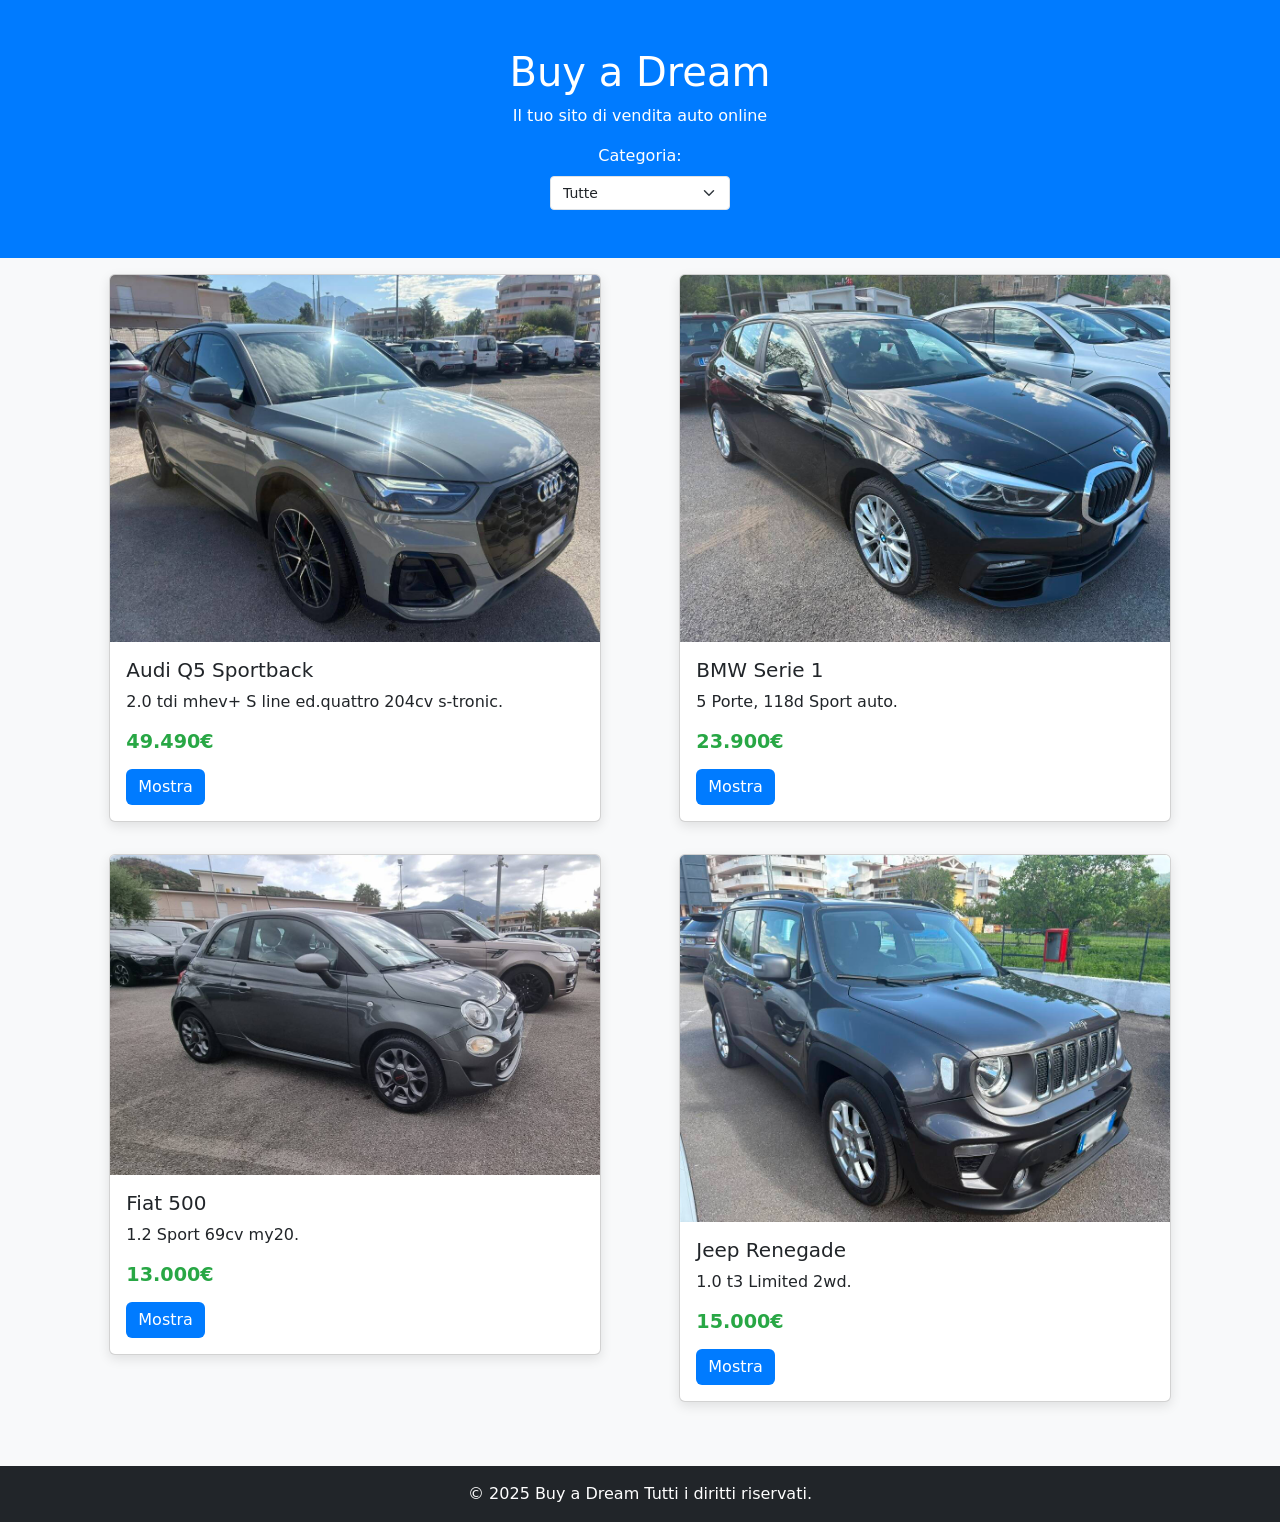
<file: index.html>
<!DOCTYPE html>
<html lang="it">

<head>
  <meta charset="UTF-8">
  <meta name="viewport" content="width=device-width, initial-scale=1">
  <title>Buy a Dream – Vendita auto</title>
  <link rel="stylesheet" href="./css/index.css">
  <!-- Bootstrap 5 (CDN) -->
  <link href="https://cdn.jsdelivr.net/npm/bootstrap@5.3.2/dist/css/bootstrap.min.css" rel="stylesheet">
  <!-- Font Google (facoltativo) -->
  <link href="https://fonts.googleapis.com/css2?family=Open+Sans:wght@400;600&display=swap" rel="stylesheet">
</head>

<body class="bg-light">

  <style>
    .btn-detail {
      background: #007bff;
      color: #fff;
      border: none;
    }

    .btn-detail:hover {
      background: #0056b3;
      color: #fff;
    }
  </style>

  <!-- ================= Header ================= -->
  <header class="position-relative">
    <div class="container">
      <h1>Buy a Dream</h1>
      <p>Il tuo sito di vendita auto online</p>
      <!-- Selettore categoria sotto l’header (verticale, centrato) -->

      <div class="header-category">
        <label for="catSelect">Categoria:</label>
        <select id="catSelect" class="form-select form-select-sm">
          <option value="all">Tutte</option>
          <option value="audi">Audi</option>
          <option value="bmw">BMW</option>
          <option value="fiat">Fiat</option>
          <option value="jeep">Jeep</option>
        </select>
      </div>
    </div>
  </header>

  <!-- ================= Cards ================= -->
  <main class="container">
    <div class="row" id="cardsWrapper">
      <!-- 1° Auto (Sedan) -->
      <div class="col-12 col-md-6" data-category="audi">
        <div class="card">
          <img src="./img/q5 sportback3.jpg" class="card-img-top img-fluid" alt="">
          <div class="card-body">
            <h5 class="card-title">Audi Q5 Sportback</h5>
            <p class="card-text">2.0 tdi mhev+ S line ed.quattro 204cv s-tronic.</p>
            <h6 class="price mb-3">49.490€</h6>
            <a href="Audi Q5 Sportback.html" class="btn btn-detail">Mostra</a>
          </div>
        </div>
      </div>

      <!-- 2° Auto (SUV) -->
      <div class="col-12 col-md-6" data-category="bmw">
        <div class="card">
          <img src="./img/BMW Serie 1.jpg" class="card-img-top img-fluid" alt="">
          <div class="card-body">
            <h5 class="card-title">BMW Serie 1</h5>
            <p class="card-text">5 Porte, 118d Sport auto.</p>
            <h6 class="price mb-3">23.900€</h6>
            <a href="bmw serie1.html" class="btn btn-detail">Mostra</a>
          </div>
        </div>
      </div>

      <!-- 3° Auto (Hatchback) -->
      <div class="col-12 col-md-6" data-category="fiat">
        <div class="card">
          <img src="./img/fiat5001.jpg" class="card-img-top img-fluid" alt="">
          <div class="card-body">
            <h5 class="card-title">Fiat 500</h5>
            <p class="card-text">1.2 Sport 69cv my20.</p>
            <h6 class="price mb-3">13.000€</h6>
            <a href="Fiat500.html" class="btn btn-detail">Mostra</a>
          </div>
        </div>
      </div>

      <!-- Aggiungi qui altre card -->
      <div class="col-12 col-md-6" data-category="jeep">
        <div class="card">
          <img src="./img/jeepren1.jpeg" class="card-img-top img-fluid" alt="">
          <div class="card-body">
            <h5 class="card-title">Jeep Renegade</h5>
            <p class="card-text">1.0 t3 Limited 2wd.</p>
            <h6 class="price mb-3">15.000€</h6>
            <a href="jeeprenegade.html" class="btn btn-detail">Mostra</a>
          </div>
        </div>
      </div>

      <!-- Aggiungi qui altre card -->
    </div>
  </main>

  <!-- Footer -->
  <footer class="text-center py-3 mt-5 bg-dark text-white">
    &copy; 2025 Buy a Dream Tutti i diritti riservati.
  </footer>

  <!-- ================= JS ================= -->
  <script src="https://cdn.jsdelivr.net/npm/bootstrap@5.3.2/dist/js/bootstrap.bundle.min.js"></script>
  <script>
    // Filtro per categoria
    document.getElementById('catSelect').addEventListener('change', function () {
      const selected = this.value;
      const cards = document.querySelectorAll('#cardsWrapper > div');
      cards.forEach(card => {
        const cat = card.dataset.category;
        card.style.display = (selected === 'all' || cat === selected) ? '' : 'none';
      });
    });
  </script>
</body>

</html>
</file>
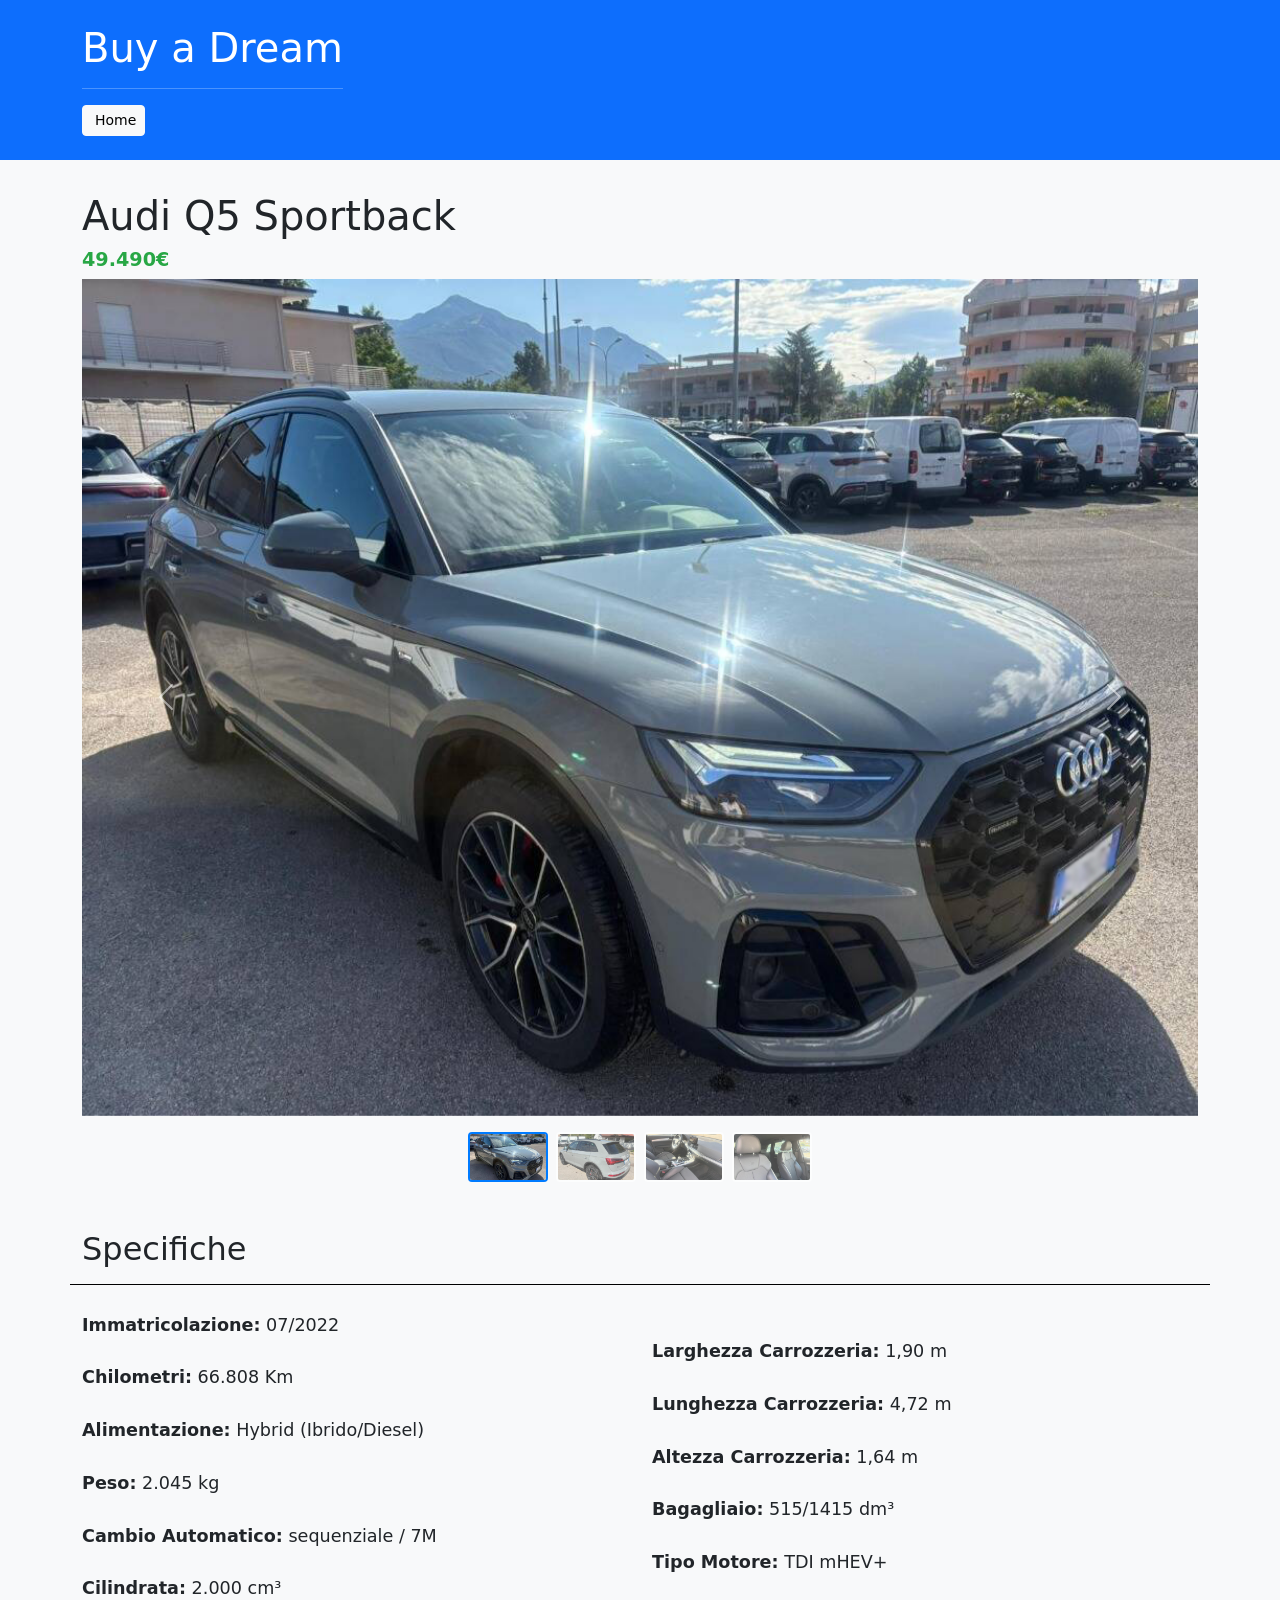
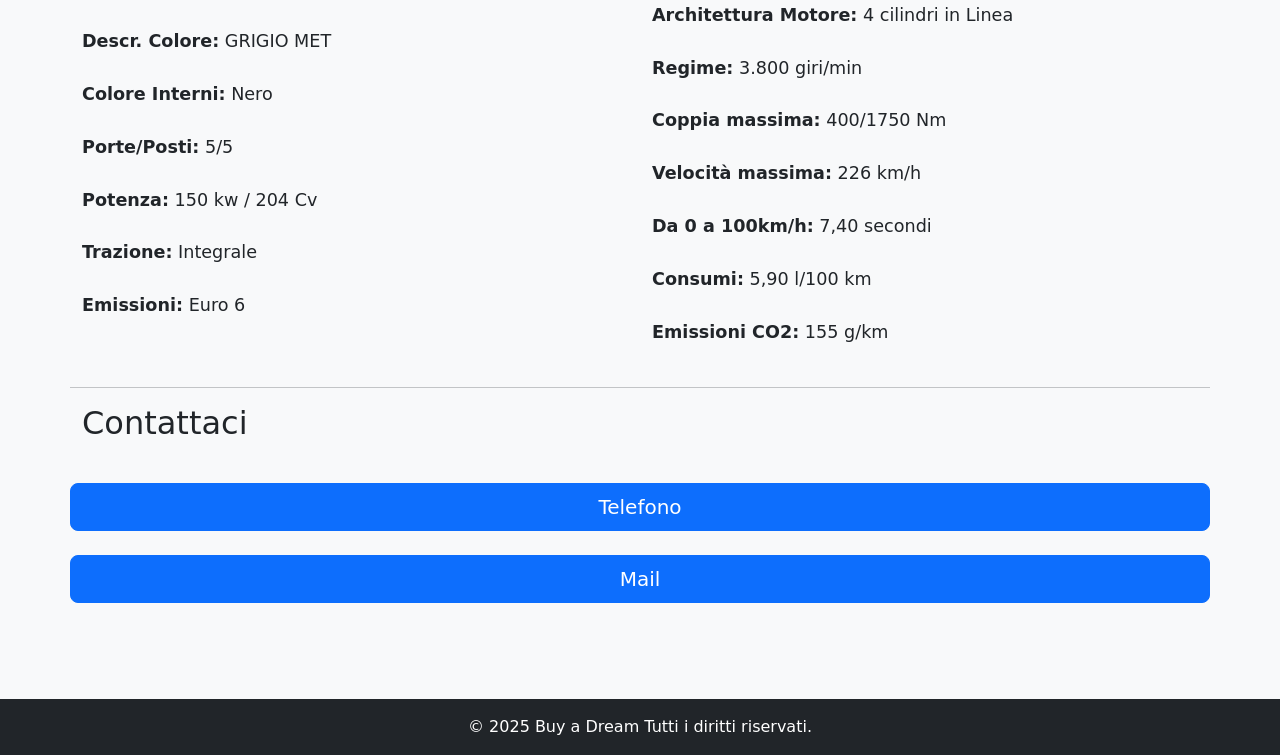
<file: Audi Q5 Sportback.html>
<!DOCTYPE html>
<html lang="it">

<head>
    <meta charset="UTF-8">
    <meta name="viewport" content="width=device-width, initial-scale=1">
    <title>Buy a Dream</title>
    <link rel="stylesheet" href="./css/cars.css">
    <link href="https://cdn.jsdelivr.net/npm/bootstrap@5.3.2/dist/css/bootstrap.min.css" rel="stylesheet">

    <!-- Font Google (facoltativo) -->
    <link href="https://fonts.googleapis.com/css2?family=Open+Sans:wght@400;600&display=swap" rel="stylesheet">

</head>

<body class="bg-light">

    <!-- ================= Header ================= -->
    <header class="position-relative bg-primary text-white py-4">
        <div class="container d-flex flex-column flex-md-row justify-content-between align-items-center">
            <div class="text-center text-md-start mt-3 mt-md-0">
                <!-- Titolo e sottotitolo -->
                <h1>Buy a Dream</h1>
                <hr>
                <!-- Pulsante Home -->
                <a href="index.html" class="btn btn-light btn-sm mb-2 mb-md-0">
                    <i class="bi bi-house-door me-1"></i> Home
                </a>
            </div>
        </div>
    </header>

    <!-- ================= Gallery Slider ================= -->
    <main class="container">
        <h1>Audi Q5 Sportback</h1>
        <h3 class="price">49.490€</h3>
        <div id="galleryCarousel" class="carousel slide" data-bs-ride="carousel">
            <div class="carousel-inner">

                <!-- 1ª slide -->
                <div class="carousel-item active">
                    <img src="./img/q5 sportback3.jpg" class="d-block w-100 img-fluid" alt="Immagine 1">
                </div>

                <!-- 2ª slide -->
                <div class="carousel-item">
                    <img src="./img/q5 sportback2.jpg" class="d-block w-100 img-fluid" alt="Immagine 2">
                </div>

                <!-- 3ª slide -->
                <div class="carousel-item">
                    <img src="./img/q5 sportback4.jpg" class="d-block w-100 img-fluid" alt="Immagine 3">
                </div>
                <!-- 4ª slide -->
                <div class="carousel-item">
                    <img src="./img/q5 sportback5.jpg" class="d-block w-100 img-fluid" alt="Immagine 4">
                </div>
            </div>

            <!-- Controlli bootstrap -->
            <button class="carousel-control-prev" type="button" data-bs-target="#galleryCarousel" data-bs-slide="prev">
                <span class="carousel-control-prev-icon" aria-hidden="true"></span>
                <span class="visually-hidden">Precedente</span>
            </button>
            <button class="carousel-control-next" type="button" data-bs-target="#galleryCarousel" data-bs-slide="next">
                <span class="carousel-control-next-icon" aria-hidden="true"></span>
                <span class="visually-hidden">Successivo</span>
            </button>
        </div>

        <!-- Thumbnails (mini‑navigatore) -->
        <div class="thumbnails">
            <img src="./img/q5 sportback3.jpg" data-bs-target="#galleryCarousel" data-bs-slide-to="0"
                class="active img-fluid" alt="Thumb 1">
            <img src="./img/q5 sportback2.jpg" data-bs-target="#galleryCarousel" data-bs-slide-to="1" class="img-fluid"
                alt="Thumb 2">
            <img src="./img/q5 sportback4.jpg" data-bs-target="#galleryCarousel" data-bs-slide-to="2" class="img-fluid"
                alt="Thumb 3">
            <img src="./img/q5 sportback5.jpg" data-bs-target="#galleryCarousel" data-bs-slide-to="2" class="img-fluid"
                alt="Thumb 3">
        </div>
    </main>

    <!-- ================= Sezione “about” ================= -->
    <section id="about">
        <div class="container">
            <h2>Specifiche</h2>
            <div class="row">

                <p class="col-12 col-md-6" style="border-top: 1px black solid;">
                    <br>
                    <strong>Immatricolazione:</strong> 07/2022 <br><br>
                    <strong>Chilometri:</strong> 66.808 Km<br><br>
                    <strong>Alimentazione:</strong> Hybrid (Ibrido/Diesel)<br><br>
                    <strong>Peso:</strong> 2.045 kg<br><br>
                    <strong>Cambio Automatico:</strong> sequenziale / 7M<br><br>
                    <strong>Cilindrata:</strong> 2.000 cm³<br><br>
                    <strong>Descr. Colore:</strong> GRIGIO MET<br><br>
                    <strong>Colore Interni:</strong> Nero<br><br>
                    <strong>Porte/Posti:</strong> 5/5<br><br>
                    <strong>Potenza:</strong> 150 kw / 204 Cv<br><br>
                    <strong>Trazione:</strong> Integrale<br><br>
                    <strong>Emissioni:</strong> Euro 6<br><br>
                </p>
                <p class="col-12 col-md-6" style="border-top: 1px black solid;"">
                    <br><br>
                    <strong>Larghezza Carrozzeria:</strong> 1,90 m<br><br>
                    <strong>Lunghezza Carrozzeria:</strong> 4,72 m<br><br>
                    <strong>Altezza Carrozzeria:</strong> 1,64 m<br><br>
                    <strong>Bagagliaio:</strong> 515/1415 dm³<br><br>
                    <strong>Tipo Motore:</strong> TDI mHEV+<br><br>
                    <strong>Architettura Motore:</strong> 4 cilindri in Linea<br><br>
                    <strong>Regime:</strong> 3.800 giri/min<br><br>
                    <strong>Coppia massima:</strong> 400/1750 Nm<br><br>
                    <strong>Velocità massima:</strong> 226 km/h<br><br>
                    <strong>Da 0 a 100km/h:</strong> 7,40 secondi<br><br>
                    <strong>Consumi:</strong> 5,90 l/100 km<br><br>
                    <strong>Emissioni CO2:</strong> 155 g/km<br><br>

                </p>
                <hr>
            

<h2>Contattaci</h2>
            <a href=" mailto:info@autoco.it?subject=Richiesta%20di%20informazioni"
                    class="btn btn-primary btn-lg mt-4 col-12">
                    Telefono</a>
                    <a href=" mailto:info@autoco.it?subject=Richiesta%20di%20informazioni"
                        class="btn btn-primary btn-lg mt-4 col-12">
                        Mail</a>
            </div>
        </div>
    </section>

    <!-- Footer -->
    <footer class="text-center py-3 mt-5 bg-dark text-white">
        &copy; 2025 Buy a Dream Tutti i diritti riservati.
    </footer>

    <!-- ================= JS ================= -->
    <script src="https://cdn.jsdelivr.net/npm/bootstrap@5.3.2/dist/js/bootstrap.bundle.min.js"></script>
    <script>
        const thumbs = document.querySelectorAll('.thumbnails img');
        thumbs.forEach((thumb, idx) => {
            thumb.addEventListener('click', () => {
                const carousel = bootstrap.Carousel.getInstance(document.getElementById('galleryCarousel'));
                carousel.to(idx);
            });
        });

        const carouselEl = document.getElementById('galleryCarousel');
        carouselEl.addEventListener('slid.bs.carousel', function (e) {
            thumbs.forEach((thumb, idx) => {
                thumb.classList.toggle('active', idx === e.to);
            });
        });
    </script>
</body>

</html>
</file>
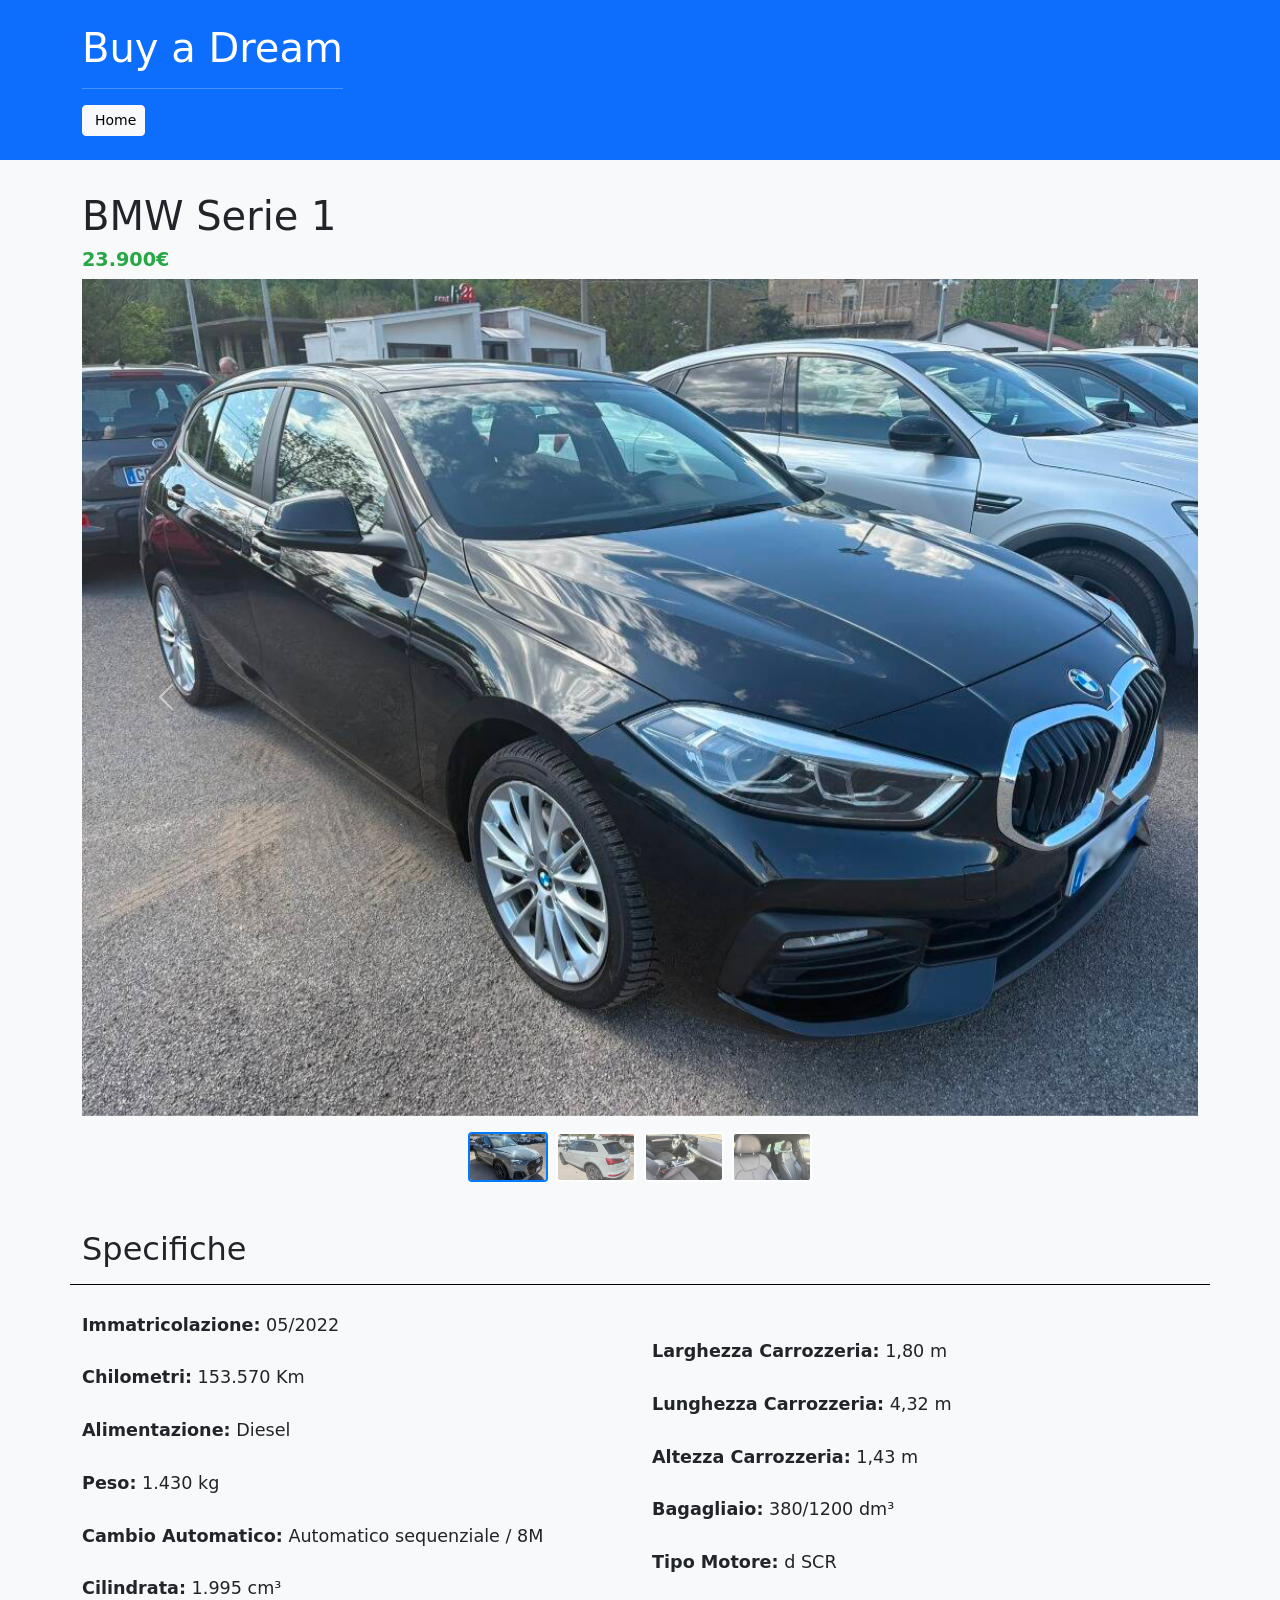
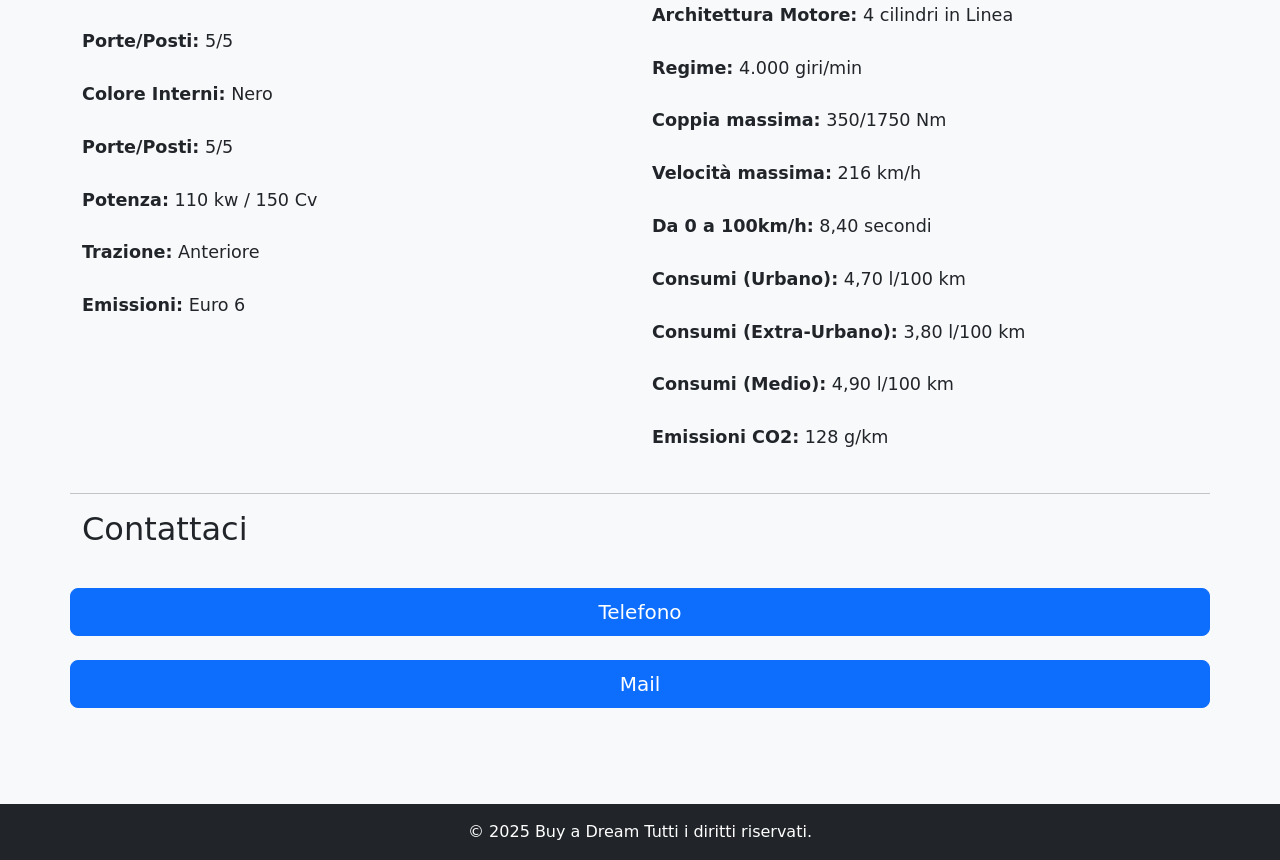
<file: bmw serie1.html>
<!DOCTYPE html>
<html lang="it">

<head>
    <meta charset="UTF-8">
    <meta name="viewport" content="width=device-width, initial-scale=1">
    <title>Buy a Dream</title>
    <link rel="stylesheet" href="./css/cars.css">
    <link href="https://cdn.jsdelivr.net/npm/bootstrap@5.3.2/dist/css/bootstrap.min.css" rel="stylesheet">

    <!-- Font Google (facoltativo) -->
    <link href="https://fonts.googleapis.com/css2?family=Open+Sans:wght@400;600&display=swap" rel="stylesheet">

</head>

<body class="bg-light">

    <!-- ================= Header ================= -->
    <header class="position-relative bg-primary text-white py-4">
        <div class="container d-flex flex-column flex-md-row justify-content-between align-items-center">
            <div class="text-center text-md-start mt-3 mt-md-0">
                <!-- Titolo e sottotitolo -->
                <h1>Buy a Dream</h1>
                <hr>
                <!-- Pulsante Home -->
                <a href="index.html" class="btn btn-light btn-sm mb-2 mb-md-0">
                    <i class="bi bi-house-door me-1"></i> Home
                </a>
            </div>
        </div>
    </header>

    <!-- ================= Gallery Slider ================= -->
    <main class="container">
        <h1>BMW Serie 1</h1>
        <h3 class="price">23.900€</h3>
        <div id="galleryCarousel" class="carousel slide" data-bs-ride="carousel">
            <div class="carousel-inner">

                <!-- 1ª slide -->
                <div class="carousel-item active">
                    <img src="./img/BMW Serie 1.jpg" class="d-block w-100 img-fluid" alt="Immagine 1">
                </div>

                <!-- 2ª slide -->
                <div class="carousel-item">
                    <img src="./img/BMW Serie 2.jpg" class="d-block w-100 img-fluid" alt="Immagine 2">
                </div>

                <!-- 3ª slide -->
                <div class="carousel-item">
                    <img src="./img/BMW Serie 3.jpg" class="d-block w-100 img-fluid" alt="Immagine 3">
                </div>
                <!-- 4ª slide -->
                <div class="carousel-item">
                    <img src="./img/BMW Serie 4.jpg" class="d-block w-100 img-fluid" alt="Immagine 4">
                </div>
            </div>

            <!-- Controlli bootstrap -->
            <button class="carousel-control-prev" type="button" data-bs-target="#galleryCarousel" data-bs-slide="prev">
                <span class="carousel-control-prev-icon" aria-hidden="true"></span>
                <span class="visually-hidden">Precedente</span>
            </button>
            <button class="carousel-control-next" type="button" data-bs-target="#galleryCarousel" data-bs-slide="next">
                <span class="carousel-control-next-icon" aria-hidden="true"></span>
                <span class="visually-hidden">Successivo</span>
            </button>
        </div>

        <!-- Thumbnails (mini‑navigatore) -->
        <div class="thumbnails">
            <img src="./img/q5 sportback3.jpg" data-bs-target="#galleryCarousel" data-bs-slide-to="0"
                class="active img-fluid" alt="Thumb 1">
            <img src="./img/q5 sportback2.jpg" data-bs-target="#galleryCarousel" data-bs-slide-to="1" class="img-fluid"
                alt="Thumb 2">
            <img src="./img/q5 sportback4.jpg" data-bs-target="#galleryCarousel" data-bs-slide-to="2" class="img-fluid"
                alt="Thumb 3">
            <img src="./img/q5 sportback5.jpg" data-bs-target="#galleryCarousel" data-bs-slide-to="2" class="img-fluid"
                alt="Thumb 3">
        </div>
    </main>

    <!-- ================= Sezione “about” ================= -->
    <section id="about">
        <div class="container">
            <h2>Specifiche</h2>
            <div class="row">

                <p class="col-12 col-md-6" style="border-top: 1px black solid;">
                    <br>
                    <strong>Immatricolazione:</strong> 05/2022 <br><br>
                    <strong>Chilometri:</strong> 153.570 Km<br><br>
                    <strong>Alimentazione:</strong> Diesel<br><br>
                    <strong>Peso:</strong> 1.430 kg<br><br>
                    <strong>Cambio Automatico:</strong> Automatico sequenziale / 8M<br><br>
                    <strong>Cilindrata:</strong> 1.995 cm³<br><br>
                    <strong>Porte/Posti:</strong> 5/5<br><br>
                    <strong>Colore Interni:</strong> Nero<br><br>
                    <strong>Porte/Posti:</strong> 5/5<br><br>
                    <strong>Potenza:</strong> 110 kw / 150 Cv<br><br>
                    <strong>Trazione:</strong> Anteriore<br><br>
                    <strong>Emissioni:</strong> Euro 6<br><br>
                </p>
                <p class="col-12 col-md-6" style="border-top: 1px black solid;"">
                    <br><br>
                    <strong>Larghezza Carrozzeria:</strong> 1,80 m<br><br>
                    <strong>Lunghezza Carrozzeria:</strong> 4,32 m<br><br>
                    <strong>Altezza Carrozzeria:</strong> 1,43 m<br><br>
                    <strong>Bagagliaio:</strong> 380/1200 dm³<br><br>
                    <strong>Tipo Motore:</strong> d SCR<br><br>
                    <strong>Architettura Motore:</strong> 4 cilindri in Linea<br><br>
                    <strong>Regime:</strong> 4.000 giri/min<br><br>
                    <strong>Coppia massima:</strong> 350/1750 Nm<br><br>
                    <strong>Velocità massima:</strong> 216 km/h<br><br>
                    <strong>Da 0 a 100km/h:</strong> 8,40 secondi<br><br>
                    <strong>Consumi (Urbano):</strong> 4,70 l/100 km<br><br>
                    <strong>Consumi (Extra-Urbano):</strong> 3,80 l/100 km<br><br>
                    <strong>Consumi (Medio):</strong> 4,90 l/100 km<br><br>
                    <strong>Emissioni CO2:</strong> 128 g/km<br><br>

                </p>
                <hr>
            

<h2>Contattaci</h2>
            <a href=" mailto:info@autoco.it?subject=Richiesta%20di%20informazioni"
                    class="btn btn-primary btn-lg mt-4 col-12">
                    Telefono</a>
                    <a href=" mailto:info@autoco.it?subject=Richiesta%20di%20informazioni"
                        class="btn btn-primary btn-lg mt-4 col-12">
                        Mail</a>
            </div>
        </div>
    </section>

    <!-- Footer -->
    <footer class="text-center py-3 mt-5 bg-dark text-white">
        &copy; 2025 Buy a Dream Tutti i diritti riservati.
    </footer>

    <!-- ================= JS ================= -->
    <script src="https://cdn.jsdelivr.net/npm/bootstrap@5.3.2/dist/js/bootstrap.bundle.min.js"></script>
    <script>
        const thumbs = document.querySelectorAll('.thumbnails img');
        thumbs.forEach((thumb, idx) => {
            thumb.addEventListener('click', () => {
                const carousel = bootstrap.Carousel.getInstance(document.getElementById('galleryCarousel'));
                carousel.to(idx);
            });
        });

        const carouselEl = document.getElementById('galleryCarousel');
        carouselEl.addEventListener('slid.bs.carousel', function (e) {
            thumbs.forEach((thumb, idx) => {
                thumb.classList.toggle('active', idx === e.to);
            });
        });
    </script>
</body>

</html>
</file>
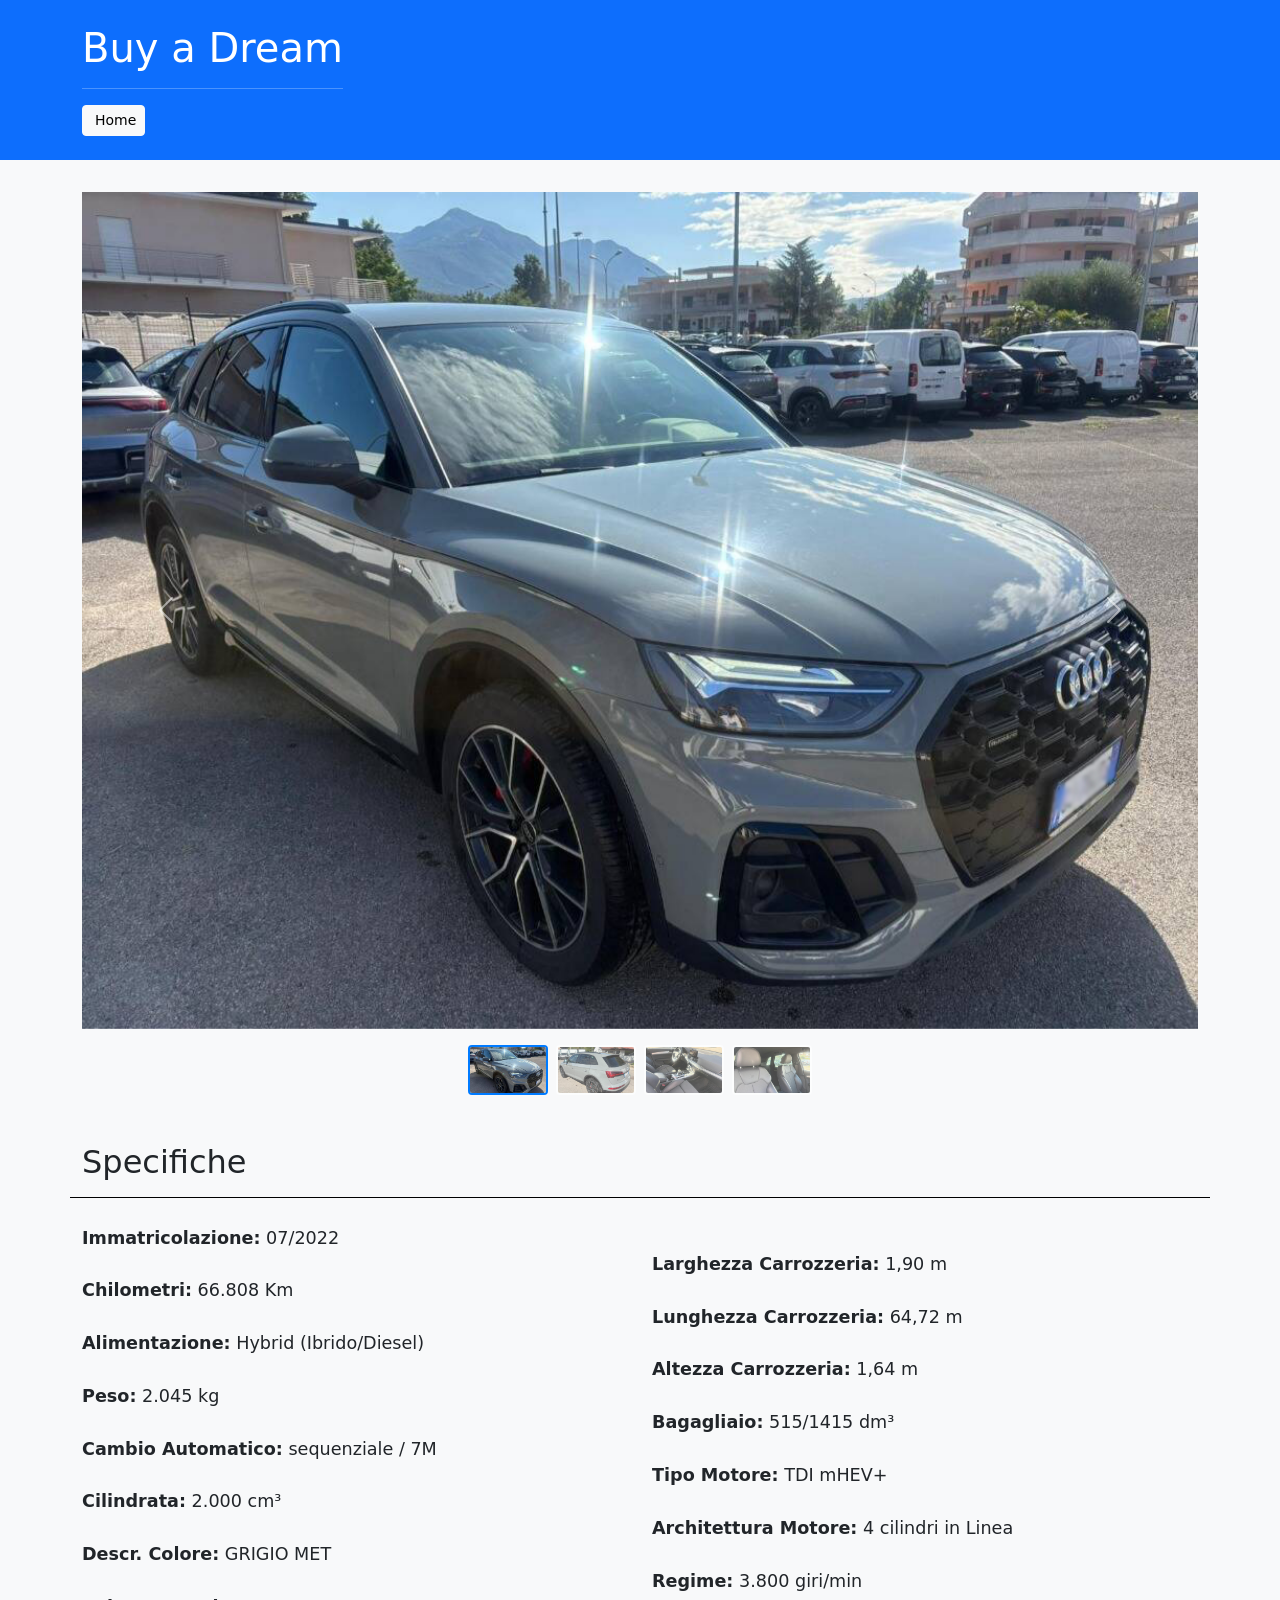
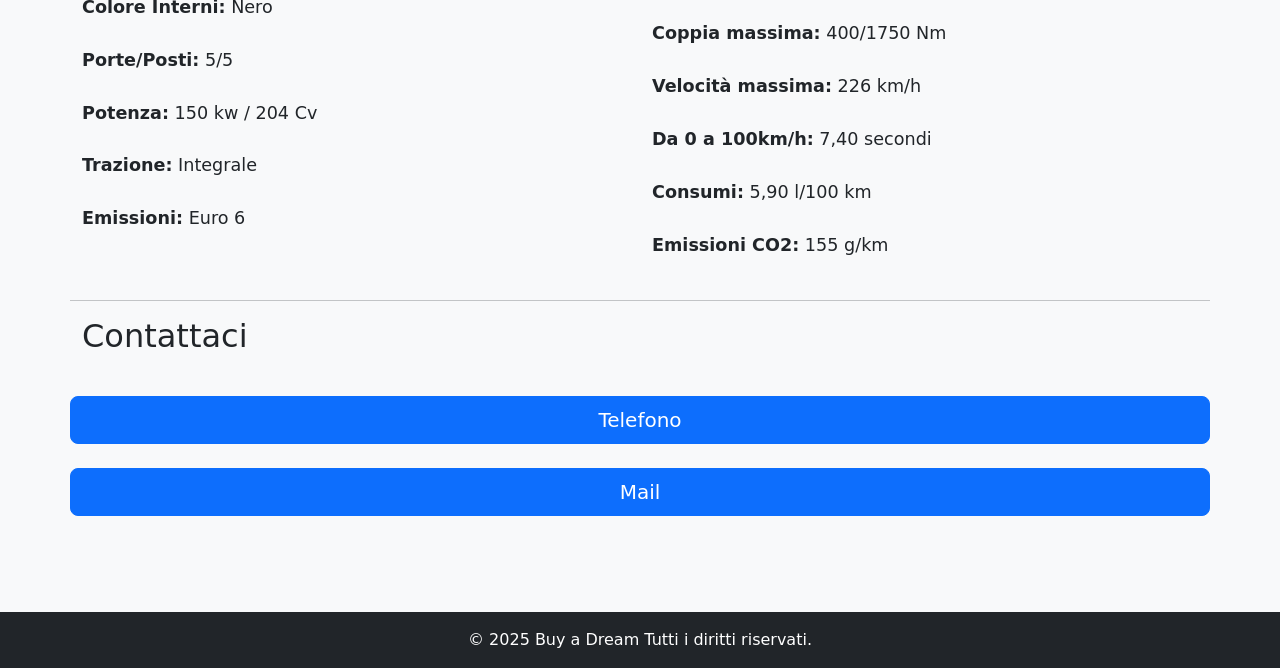
<file: cartemplate.html>
<!DOCTYPE html>
<html lang="it">

<head>
    <meta charset="UTF-8">
    <meta name="viewport" content="width=device-width, initial-scale=1">
    <title>Buy a Dream – Gallery Slider</title>
    <link rel="stylesheet" href="./css/cars.css">
    <link href="https://cdn.jsdelivr.net/npm/bootstrap@5.3.2/dist/css/bootstrap.min.css" rel="stylesheet">

    <!-- Font Google (facoltativo) -->
    <link href="https://fonts.googleapis.com/css2?family=Open+Sans:wght@400;600&display=swap" rel="stylesheet">

</head>

<body class="bg-light">

    <!-- ================= Header ================= -->
    <header class="position-relative bg-primary text-white py-4">
        <div class="container d-flex flex-column flex-md-row justify-content-between align-items-center">
            <div class="text-center text-md-start mt-3 mt-md-0">
                <!-- Titolo e sottotitolo -->
                <h1>Buy a Dream</h1>
                <hr>
                <!-- Pulsante Home -->
                <a href="index.html" class="btn btn-light btn-sm mb-2 mb-md-0">
                    <i class="bi bi-house-door me-1"></i> Home
                </a>
            </div>
        </div>
    </header>

    <!-- ================= Gallery Slider ================= -->
    <main class="container">
        <div id="galleryCarousel" class="carousel slide" data-bs-ride="carousel">
            <div class="carousel-inner">

                <!-- 1ª slide -->
                <div class="carousel-item active">
                    <img src="./img/q5 sportback3.jpg" class="d-block w-100 img-fluid" alt="Immagine 1">
                </div>

                <!-- 2ª slide -->
                <div class="carousel-item">
                    <img src="./img/q5 sportback2.jpg" class="d-block w-100 img-fluid" alt="Immagine 2">
                </div>

                <!-- 3ª slide -->
                <div class="carousel-item">
                    <img src="./img/q5 sportback4.jpg" class="d-block w-100 img-fluid" alt="Immagine 3">
                </div>
                <!-- 4ª slide -->
                <div class="carousel-item">
                    <img src="./img/q5 sportback5.jpg" class="d-block w-100 img-fluid" alt="Immagine 4">
                </div>
            </div>

            <!-- Controlli bootstrap -->
            <button class="carousel-control-prev" type="button" data-bs-target="#galleryCarousel" data-bs-slide="prev">
                <span class="carousel-control-prev-icon" aria-hidden="true"></span>
                <span class="visually-hidden">Precedente</span>
            </button>
            <button class="carousel-control-next" type="button" data-bs-target="#galleryCarousel" data-bs-slide="next">
                <span class="carousel-control-next-icon" aria-hidden="true"></span>
                <span class="visually-hidden">Successivo</span>
            </button>
        </div>

        <!-- Thumbnails (mini‑navigatore) -->
        <div class="thumbnails">
            <img src="./img/q5 sportback3.jpg" data-bs-target="#galleryCarousel" data-bs-slide-to="0"
                class="active img-fluid" alt="Thumb 1">
            <img src="./img/q5 sportback2.jpg" data-bs-target="#galleryCarousel" data-bs-slide-to="1" class="img-fluid"
                alt="Thumb 2">
            <img src="./img/q5 sportback4.jpg" data-bs-target="#galleryCarousel" data-bs-slide-to="2" class="img-fluid"
                alt="Thumb 3">
            <img src="./img/q5 sportback5.jpg" data-bs-target="#galleryCarousel" data-bs-slide-to="2" class="img-fluid"
                alt="Thumb 3">
        </div>
    </main>

    <!-- ================= Sezione “about” ================= -->
    <section id="about">
        <div class="container">
            <h2>Specifiche</h2>
            <div class="row">

                <p class="col-12 col-md-6" style="border-top: 1px black solid;">
                    <br>
                    <strong>Immatricolazione:</strong> 07/2022 <br><br>
                    <strong>Chilometri:</strong> 66.808 Km<br><br>
                    <strong>Alimentazione:</strong> Hybrid (Ibrido/Diesel)<br><br>
                    <strong>Peso:</strong> 2.045 kg<br><br>
                    <strong>Cambio Automatico:</strong> sequenziale / 7M<br><br>
                    <strong>Cilindrata:</strong> 2.000 cm³<br><br>
                    <strong>Descr. Colore:</strong> GRIGIO MET<br><br>
                    <strong>Colore Interni:</strong> Nero<br><br>
                    <strong>Porte/Posti:</strong> 5/5<br><br>
                    <strong>Potenza:</strong> 150 kw / 204 Cv<br><br>
                    <strong>Trazione:</strong> Integrale<br><br>
                    <strong>Emissioni:</strong> Euro 6<br><br>
                </p>
                <p class="col-12 col-md-6" style="border-top: 1px black solid;"">
                    <br><br>
                    <strong>Larghezza Carrozzeria:</strong> 1,90 m<br><br>
                    <strong>Lunghezza Carrozzeria:</strong> 64,72 m<br><br>
                    <strong>Altezza Carrozzeria:</strong> 1,64 m<br><br>
                    <strong>Bagagliaio:</strong> 515/1415 dm³<br><br>
                    <strong>Tipo Motore:</strong> TDI mHEV+<br><br>
                    <strong>Architettura Motore:</strong> 4 cilindri in Linea<br><br>
                    <strong>Regime:</strong> 3.800 giri/min<br><br>
                    <strong>Coppia massima:</strong> 400/1750 Nm<br><br>
                    <strong>Velocità massima:</strong> 226 km/h<br><br>
                    <strong>Da 0 a 100km/h:</strong> 7,40 secondi<br><br>
                    <strong>Consumi:</strong> 5,90 l/100 km<br><br>
                    <strong>Emissioni CO2:</strong> 155 g/km<br><br>

                </p>
                <hr>
            

<h2>Contattaci</h2>
            <a href=" mailto:info@autoco.it?subject=Richiesta%20di%20informazioni"
                    class="btn btn-primary btn-lg mt-4 col-12">
                    Telefono</a>
                    <a href=" mailto:info@autoco.it?subject=Richiesta%20di%20informazioni"
                        class="btn btn-primary btn-lg mt-4 col-12">
                        Mail</a>
            </div>
        </div>
    </section>

    <!-- Footer -->
    <footer class="text-center py-3 mt-5 bg-dark text-white">
        &copy; 2025 Buy a Dream Tutti i diritti riservati.
    </footer>

    <!-- ================= JS ================= -->
    <script src="https://cdn.jsdelivr.net/npm/bootstrap@5.3.2/dist/js/bootstrap.bundle.min.js"></script>
    <script>
        const thumbs = document.querySelectorAll('.thumbnails img');
        thumbs.forEach((thumb, idx) => {
            thumb.addEventListener('click', () => {
                const carousel = bootstrap.Carousel.getInstance(document.getElementById('galleryCarousel'));
                carousel.to(idx);
            });
        });

        const carouselEl = document.getElementById('galleryCarousel');
        carouselEl.addEventListener('slid.bs.carousel', function (e) {
            thumbs.forEach((thumb, idx) => {
                thumb.classList.toggle('active', idx === e.to);
            });
        });
    </script>
</body>

</html>
</file>
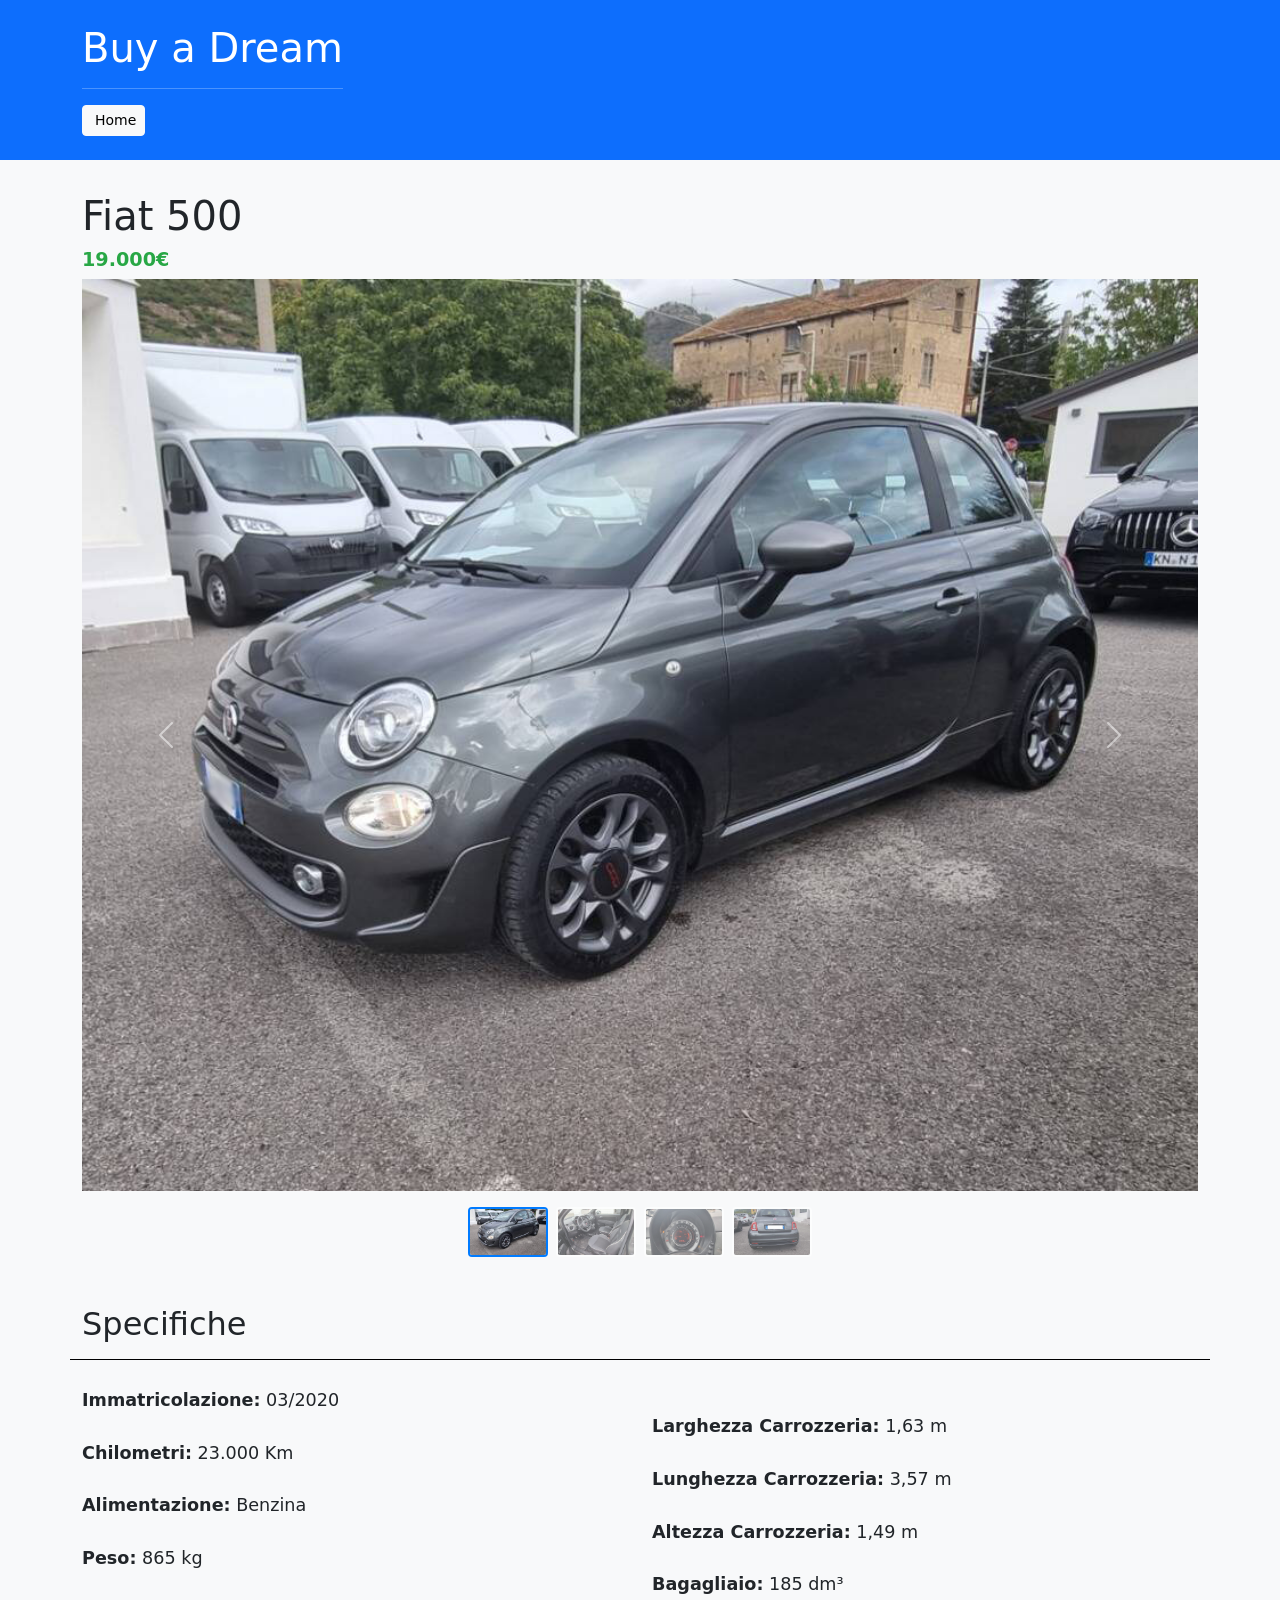
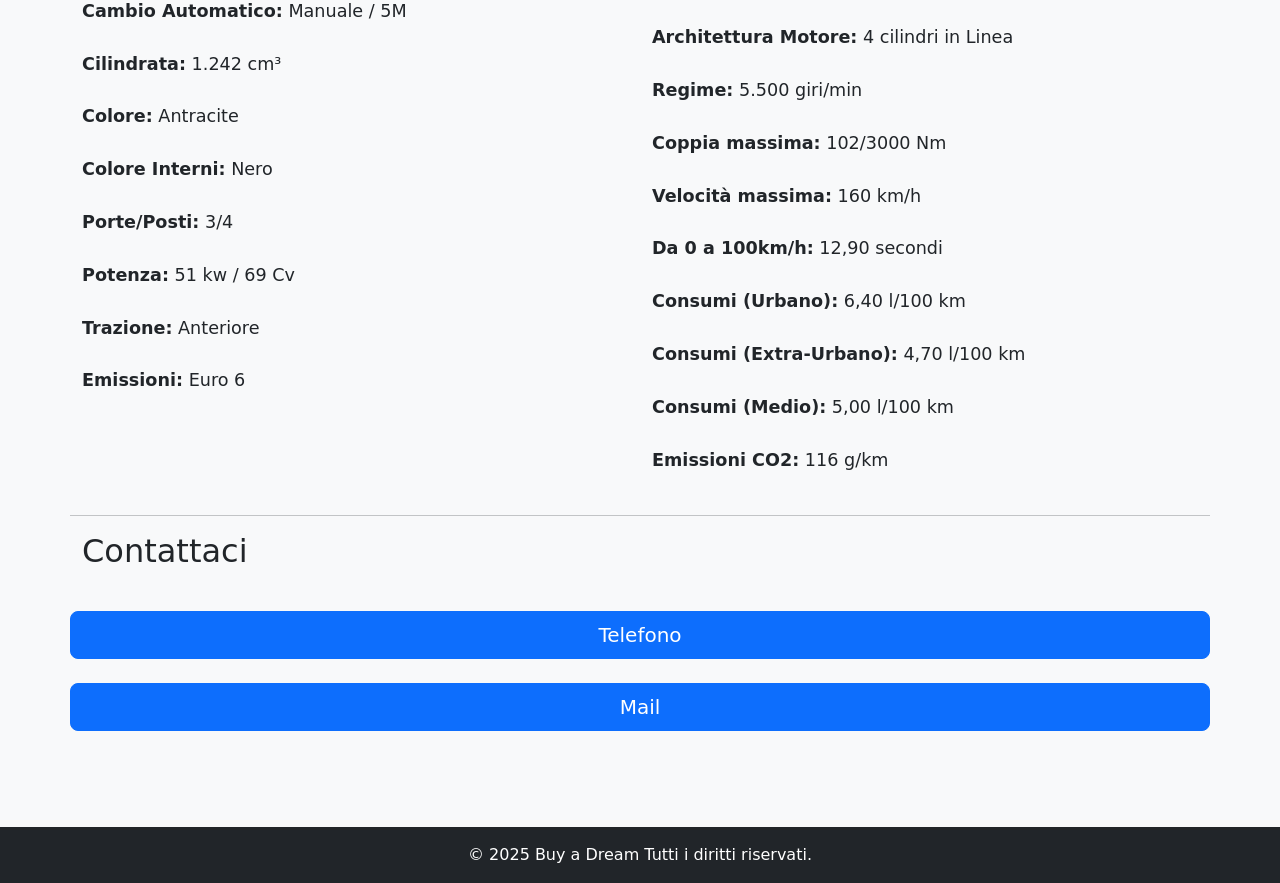
<file: Fiat500.html>
<!DOCTYPE html>
<html lang="it">

<head>
    <meta charset="UTF-8">
    <meta name="viewport" content="width=device-width, initial-scale=1">
    <title>Buy a Dream</title>
    <link rel="stylesheet" href="./css/cars.css">
    <link href="https://cdn.jsdelivr.net/npm/bootstrap@5.3.2/dist/css/bootstrap.min.css" rel="stylesheet">

    <!-- Font Google (facoltativo) -->
    <link href="https://fonts.googleapis.com/css2?family=Open+Sans:wght@400;600&display=swap" rel="stylesheet">

</head>

<body class="bg-light">

    <!-- ================= Header ================= -->
    <header class="position-relative bg-primary text-white py-4">
        <div class="container d-flex flex-column flex-md-row justify-content-between align-items-center">
            <div class="text-center text-md-start mt-3 mt-md-0">
                <!-- Titolo e sottotitolo -->
                <h1>Buy a Dream</h1>
                <hr>
                <!-- Pulsante Home -->
                <a href="index.html" class="btn btn-light btn-sm mb-2 mb-md-0">
                    <i class="bi bi-house-door me-1"></i> Home
                </a>
            </div>
        </div>
    </header>

    <!-- ================= Gallery Slider ================= -->
    <main class="container">
        <h1>Fiat 500</h1>
        <h3 class="price">19.000€</h3>
        <div id="galleryCarousel" class="carousel slide" data-bs-ride="carousel">
            <div class="carousel-inner">

                <!-- 1ª slide -->
                <div class="carousel-item active">
                    <img src="./img/fiat5002.jpg" class="d-block w-100 img-fluid" alt="Immagine 1">
                </div>

                <!-- 2ª slide -->
                <div class="carousel-item">
                    <img src="./img/fiat5003.jpg" class="d-block w-100 img-fluid" alt="Immagine 2">
                </div>

                <!-- 3ª slide -->
                <div class="carousel-item">
                    <img src="./img/fiat5004.jpg" class="d-block w-100 img-fluid" alt="Immagine 3">
                </div>
                <!-- 4ª slide -->
                <div class="carousel-item">
                    <img src="./img/fiat5005.jpg" class="d-block w-100 img-fluid" alt="Immagine 4">
                </div>
            </div>

            <!-- Controlli bootstrap -->
            <button class="carousel-control-prev" type="button" data-bs-target="#galleryCarousel" data-bs-slide="prev">
                <span class="carousel-control-prev-icon" aria-hidden="true"></span>
                <span class="visually-hidden">Precedente</span>
            </button>
            <button class="carousel-control-next" type="button" data-bs-target="#galleryCarousel" data-bs-slide="next">
                <span class="carousel-control-next-icon" aria-hidden="true"></span>
                <span class="visually-hidden">Successivo</span>
            </button>
        </div>

        <!-- Thumbnails (mini‑navigatore) -->
        <div class="thumbnails">
            <img src="./img/fiat5002.jpg" data-bs-target="#galleryCarousel" data-bs-slide-to="0"
                class="active img-fluid" alt="Thumb 1">
            <img src="./img/fiat5003.jpg" data-bs-target="#galleryCarousel" data-bs-slide-to="1" class="img-fluid"
                alt="Thumb 2">
            <img src="./img/fiat5004.jpg" data-bs-target="#galleryCarousel" data-bs-slide-to="2" class="img-fluid"
                alt="Thumb 3">
            <img src="./img/fiat5005.jpg" data-bs-target="#galleryCarousel" data-bs-slide-to="2" class="img-fluid"
                alt="Thumb 3">
        </div>
    </main>

    <!-- ================= Sezione “about” ================= -->
    <section id="about">
        <div class="container">
            <h2>Specifiche</h2>
            <div class="row">

                <p class="col-12 col-md-6" style="border-top: 1px black solid;">
                    <br>
                    <strong>Immatricolazione:</strong> 03/2020 <br><br>
                    <strong>Chilometri:</strong> 23.000 Km<br><br>
                    <strong>Alimentazione:</strong> Benzina<br><br>
                    <strong>Peso:</strong> 865 kg<br><br>
                    <strong>Cambio Automatico:</strong> Manuale / 5M<br><br>
                    <strong>Cilindrata:</strong> 1.242 cm³<br><br>
                    <strong>Colore:</strong> Antracite<br><br>
                    <strong>Colore Interni:</strong> Nero<br><br>
                    <strong>Porte/Posti:</strong> 3/4<br><br>
                    <strong>Potenza:</strong> 51 kw / 69 Cv<br><br>
                    <strong>Trazione:</strong> Anteriore<br><br>
                    <strong>Emissioni:</strong> Euro 6<br><br>
                </p>
                <p class="col-12 col-md-6" style="border-top: 1px black solid;"">
                    <br><br>
                    <strong>Larghezza Carrozzeria:</strong> 1,63 m<br><br>
                    <strong>Lunghezza Carrozzeria:</strong> 3,57 m<br><br>
                    <strong>Altezza Carrozzeria:</strong> 1,49 m<br><br>
                    <strong>Bagagliaio:</strong> 185 dm³<br><br>
                    <strong>Architettura Motore:</strong> 4 cilindri in Linea<br><br>
                    <strong>Regime:</strong> 5.500 giri/min<br><br>
                    <strong>Coppia massima:</strong> 102/3000 Nm<br><br>
                    <strong>Velocità massima:</strong> 160 km/h<br><br>
                    <strong>Da 0 a 100km/h:</strong> 12,90 secondi<br><br>
                    <strong>Consumi (Urbano):</strong> 6,40 l/100 km<br><br>
                    <strong>Consumi (Extra-Urbano):</strong> 4,70 l/100 km<br><br>
                    <strong>Consumi (Medio):</strong> 5,00 l/100 km<br><br>
                    <strong>Emissioni CO2:</strong> 116 g/km<br><br>

                </p>
                <hr>
            

<h2>Contattaci</h2>
            <a href=" mailto:info@autoco.it?subject=Richiesta%20di%20informazioni"
                    class="btn btn-primary btn-lg mt-4 col-12">
                    Telefono</a>
                    <a href=" mailto:info@autoco.it?subject=Richiesta%20di%20informazioni"
                        class="btn btn-primary btn-lg mt-4 col-12">
                        Mail</a>
            </div>
        </div>
    </section>

    <!-- Footer -->
    <footer class="text-center py-3 mt-5 bg-dark text-white">
        &copy; 2025 Buy a Dream Tutti i diritti riservati.
    </footer>

    <!-- ================= JS ================= -->
    <script src="https://cdn.jsdelivr.net/npm/bootstrap@5.3.2/dist/js/bootstrap.bundle.min.js"></script>
    <script>
        const thumbs = document.querySelectorAll('.thumbnails img');
        thumbs.forEach((thumb, idx) => {
            thumb.addEventListener('click', () => {
                const carousel = bootstrap.Carousel.getInstance(document.getElementById('galleryCarousel'));
                carousel.to(idx);
            });
        });

        const carouselEl = document.getElementById('galleryCarousel');
        carouselEl.addEventListener('slid.bs.carousel', function (e) {
            thumbs.forEach((thumb, idx) => {
                thumb.classList.toggle('active', idx === e.to);
            });
        });
    </script>
</body>

</html>
</file>
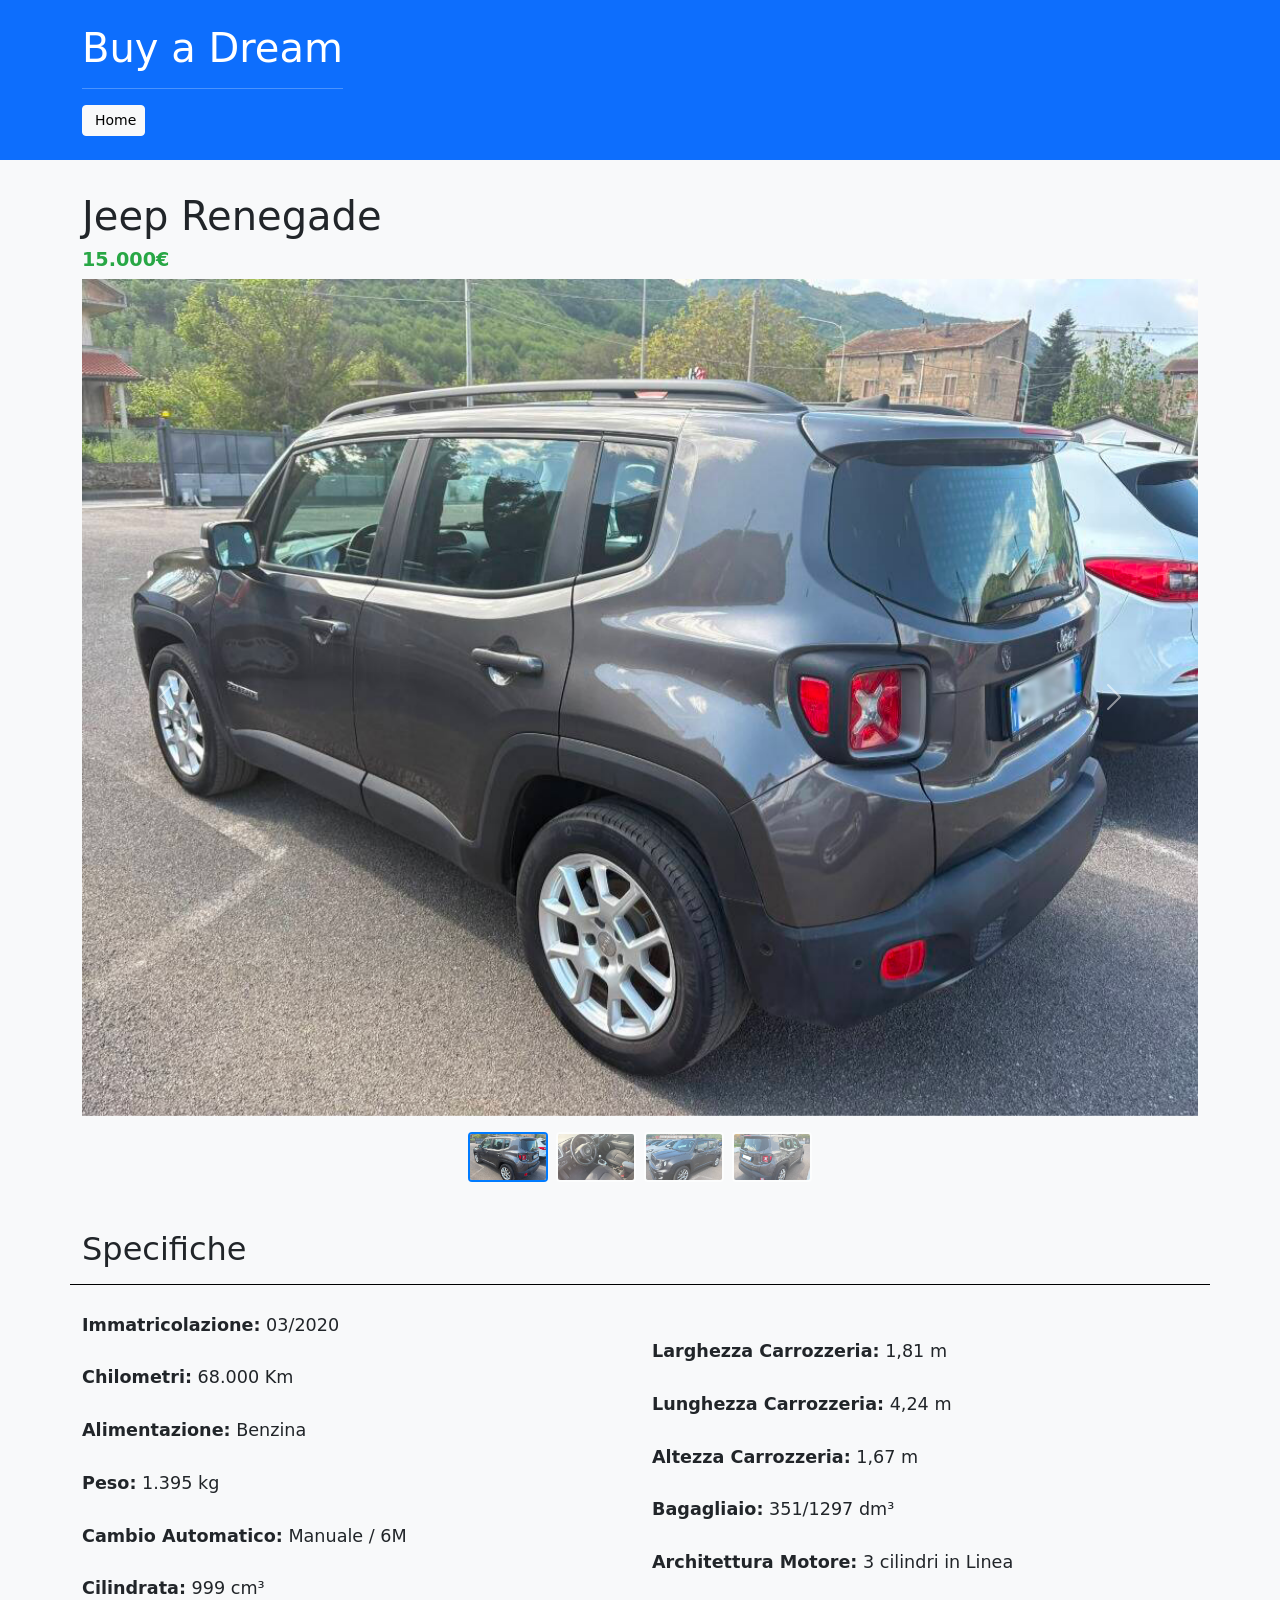
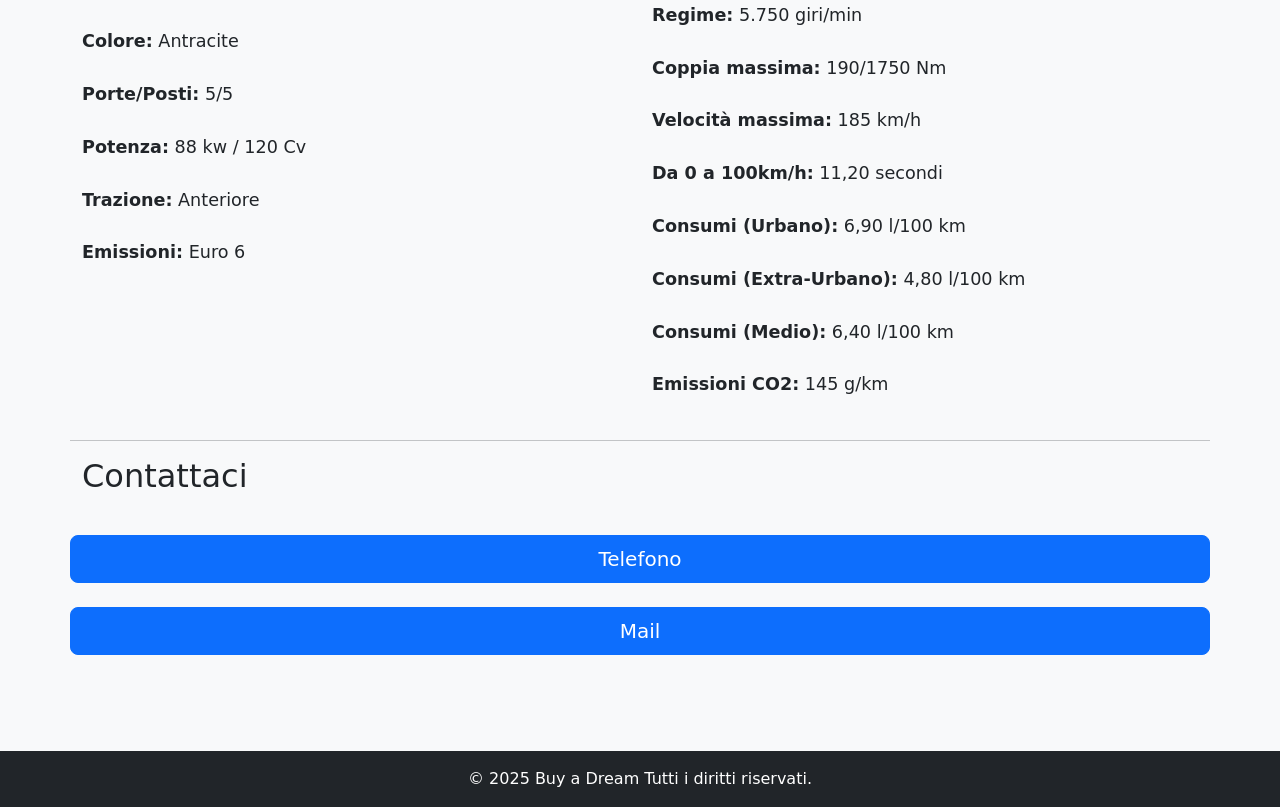
<file: jeeprenegade.html>
<!DOCTYPE html>
<html lang="it">

<head>
    <meta charset="UTF-8">
    <meta name="viewport" content="width=device-width, initial-scale=1">
    <title>Buy a Dream</title>
    <link rel="stylesheet" href="./css/cars.css">
    <link href="https://cdn.jsdelivr.net/npm/bootstrap@5.3.2/dist/css/bootstrap.min.css" rel="stylesheet">

    <!-- Font Google (facoltativo) -->
    <link href="https://fonts.googleapis.com/css2?family=Open+Sans:wght@400;600&display=swap" rel="stylesheet">

</head>

<body class="bg-light">

    <!-- ================= Header ================= -->
    <header class="position-relative bg-primary text-white py-4">
        <div class="container d-flex flex-column flex-md-row justify-content-between align-items-center">
            <div class="text-center text-md-start mt-3 mt-md-0">
                <!-- Titolo e sottotitolo -->
                <h1>Buy a Dream</h1>
                <hr>
                <!-- Pulsante Home -->
                <a href="index.html" class="btn btn-light btn-sm mb-2 mb-md-0">
                    <i class="bi bi-house-door me-1"></i> Home
                </a>
            </div>
        </div>
    </header>

    <!-- ================= Gallery Slider ================= -->
    <main class="container">
        <h1>Jeep Renegade</h1>
        <h3 class="price">15.000€</h3>
        <div id="galleryCarousel" class="carousel slide" data-bs-ride="carousel">
            <div class="carousel-inner">

                <!-- 1ª slide -->
                <div class="carousel-item active">
                    <img src="./img/jeepren2.jpeg" class="d-block w-100 img-fluid" alt="Immagine 1">
                </div>

                <!-- 2ª slide -->
                <div class="carousel-item">
                    <img src="./img/jeepren3.jpeg" class="d-block w-100 img-fluid" alt="Immagine 2">
                </div>

                <!-- 3ª slide -->
                <div class="carousel-item">
                    <img src="./img/jeepren4.jpeg" class="d-block w-100 img-fluid" alt="Immagine 3">
                </div>
                <!-- 4ª slide -->
                <div class="carousel-item">
                    <img src="./img/jeepren5.jpg" class="d-block w-100 img-fluid" alt="Immagine 4">
                </div>
            </div>

            <!-- Controlli bootstrap -->
            <button class="carousel-control-prev" type="button" data-bs-target="#galleryCarousel" data-bs-slide="prev">
                <span class="carousel-control-prev-icon" aria-hidden="true"></span>
                <span class="visually-hidden">Precedente</span>
            </button>
            <button class="carousel-control-next" type="button" data-bs-target="#galleryCarousel" data-bs-slide="next">
                <span class="carousel-control-next-icon" aria-hidden="true"></span>
                <span class="visually-hidden">Successivo</span>
            </button>
        </div>

        <!-- Thumbnails (mini‑navigatore) -->
        <div class="thumbnails">
            <img src="./img/jeepren2.jpeg" data-bs-target="#galleryCarousel" data-bs-slide-to="0"
                class="active img-fluid" alt="Thumb 1">
            <img src="./img/jeepren3.jpeg" data-bs-target="#galleryCarousel" data-bs-slide-to="1" class="img-fluid"
                alt="Thumb 2">
            <img src="./img/jeepren4.jpeg" data-bs-target="#galleryCarousel" data-bs-slide-to="2" class="img-fluid"
                alt="Thumb 3">
            <img src="./img/jeepren5.jpg" data-bs-target="#galleryCarousel" data-bs-slide-to="2" class="img-fluid"
                alt="Thumb 3">
        </div>
    </main>

    <!-- ================= Sezione “about” ================= -->
    <section id="about">
        <div class="container">
            <h2>Specifiche</h2>
            <div class="row">

                <p class="col-12 col-md-6" style="border-top: 1px black solid;">
                    <br>
                    <strong>Immatricolazione:</strong> 03/2020 <br><br>
                    <strong>Chilometri:</strong> 68.000 Km<br><br>
                    <strong>Alimentazione:</strong> Benzina<br><br>
                    <strong>Peso:</strong> 1.395 kg<br><br>
                    <strong>Cambio Automatico:</strong> Manuale / 6M<br><br>
                    <strong>Cilindrata:</strong> 999 cm³<br><br>
                    <strong>Colore:</strong> Antracite<br><br>
                    <strong>Porte/Posti:</strong> 5/5<br><br>
                    <strong>Potenza:</strong> 88 kw / 120 Cv<br><br>
                    <strong>Trazione:</strong> Anteriore<br><br>
                    <strong>Emissioni:</strong> Euro 6<br><br>
                </p>
                <p class="col-12 col-md-6" style="border-top: 1px black solid;"">
                    <br><br>
                    <strong>Larghezza Carrozzeria:</strong> 1,81 m<br><br>
                    <strong>Lunghezza Carrozzeria:</strong> 4,24 m<br><br>
                    <strong>Altezza Carrozzeria:</strong> 1,67 m<br><br>
                    <strong>Bagagliaio:</strong> 351/1297 dm³<br><br>
                    <strong>Architettura Motore:</strong> 3 cilindri in Linea<br><br>
                    <strong>Regime:</strong> 5.750 giri/min<br><br>
                    <strong>Coppia massima:</strong> 190/1750 Nm<br><br>
                    <strong>Velocità massima:</strong> 185 km/h<br><br>
                    <strong>Da 0 a 100km/h:</strong> 11,20 secondi<br><br>
                    <strong>Consumi (Urbano):</strong> 6,90 l/100 km<br><br>
                    <strong>Consumi (Extra-Urbano):</strong> 4,80 l/100 km<br><br>
                    <strong>Consumi (Medio):</strong> 6,40 l/100 km<br><br>
                    <strong>Emissioni CO2:</strong> 145 g/km<br><br>

                </p>
                <hr>
            

<h2>Contattaci</h2>
            <a href=" mailto:info@autoco.it?subject=Richiesta%20di%20informazioni"
                    class="btn btn-primary btn-lg mt-4 col-12">
                    Telefono</a>
                    <a href=" mailto:info@autoco.it?subject=Richiesta%20di%20informazioni"
                        class="btn btn-primary btn-lg mt-4 col-12">
                        Mail</a>
            </div>
        </div>
    </section>

    <!-- Footer -->
    <footer class="text-center py-3 mt-5 bg-dark text-white">
        &copy; 2025 Buy a Dream Tutti i diritti riservati.
    </footer>

    <!-- ================= JS ================= -->
    <script src="https://cdn.jsdelivr.net/npm/bootstrap@5.3.2/dist/js/bootstrap.bundle.min.js"></script>
    <script>
        const thumbs = document.querySelectorAll('.thumbnails img');
        thumbs.forEach((thumb, idx) => {
            thumb.addEventListener('click', () => {
                const carousel = bootstrap.Carousel.getInstance(document.getElementById('galleryCarousel'));
                carousel.to(idx);
            });
        });

        const carouselEl = document.getElementById('galleryCarousel');
        carouselEl.addEventListener('slid.bs.carousel', function (e) {
            thumbs.forEach((thumb, idx) => {
                thumb.classList.toggle('active', idx === e.to);
            });
        });
    </script>
</body>

</html>
</file>
<file: css/index.css>
body {
     font-family: 'Open Sans', sans-serif;
 }

 header {
     background: #007bff;
     color: #fff;
     padding: 3rem 0;
     text-align: center;
 }

 /* Selettore categoria: verticale, centrato, piccolo */
 .header-category {
     margin-top: 1rem;
     display: flex;
     flex-direction: column;
     align-items: center;
 }

 .header-category label {
     color: #fff;
     margin-bottom: 0.5rem;
 }

 .header-category .form-select {
     width: 180px;
     /* piccolo ma leggibile */
     padding: 0.35rem 0.75rem;
 }

 .card {
     max-width: 90%;
     margin: 1rem auto;
     box-shadow: 0 4px 12px rgba(0, 0, 0, .1);
 }

 .card-img-top {
     height: 260px;
     object-fit: cover;
 }

 .price {
     color: #28a745;
     font-weight: 600;
     font-size: 1.2rem;
 }
</file>
<file: css/cars.css>
body {
     font-family: 'Open Sans', sans-serif;
 }

 header {
     background: #007bff;
     color: #fff;
     padding: 3rem 0;
     text-align: center;
     margin-bottom: 2rem;
     /* margine sotto l’header */
 }

 /* Immagine del carousel responsiva */
 .carousel-item img {
     width: 100%;
     /* altezza massima su desktop */
     object-fit: cover;
     display: block;
 }

 /* Mini‑navigatore (thumbnails) */
 .thumbnails {
     margin-top: 1rem;
     display: flex;
     justify-content: center;
     gap: 0.5rem;
     flex-wrap: nowrap;
 }

 .thumbnails img {
     width: 80px;
     height: 50px;
     object-fit: cover;
     border: 2px solid #fff;
     border-radius: 4px;
     cursor: pointer;
     opacity: 0.7;
     transition: opacity .2s;
 }

 .thumbnails img.active {
     border-color: #007bff;
     opacity: 1;
 }

 /* Sezione “Chi siamo” */
 #about {
     padding: 3rem 0;
     background: #f8f9fa;
     text-align: left;
 }

 #about h2 {
     margin-bottom: 1rem;
 }

 #about p {
     max-width: 700px;
     font-size: 1.1rem;
 }

 .price {
     color: #28a745;
     font-weight: 600;
     font-size: 1.2rem;
 }

 /* ================= Mobile ================= */
 @media (max-width: 576px) {

     /* Carousel: altezza più ridotta su mobile */
     .carousel-item img {
         max-height: 250px;
     }

     /* Thumbnails: scrollabile orizzontalmente */
     .thumbnails {
         justify-content: flex-start;
         overflow-x: auto;
         -webkit-overflow-scrolling: touch;
     }

     .thumbnails img {
         width: 60px;
         height: 40px;
     }
 }
</file>
